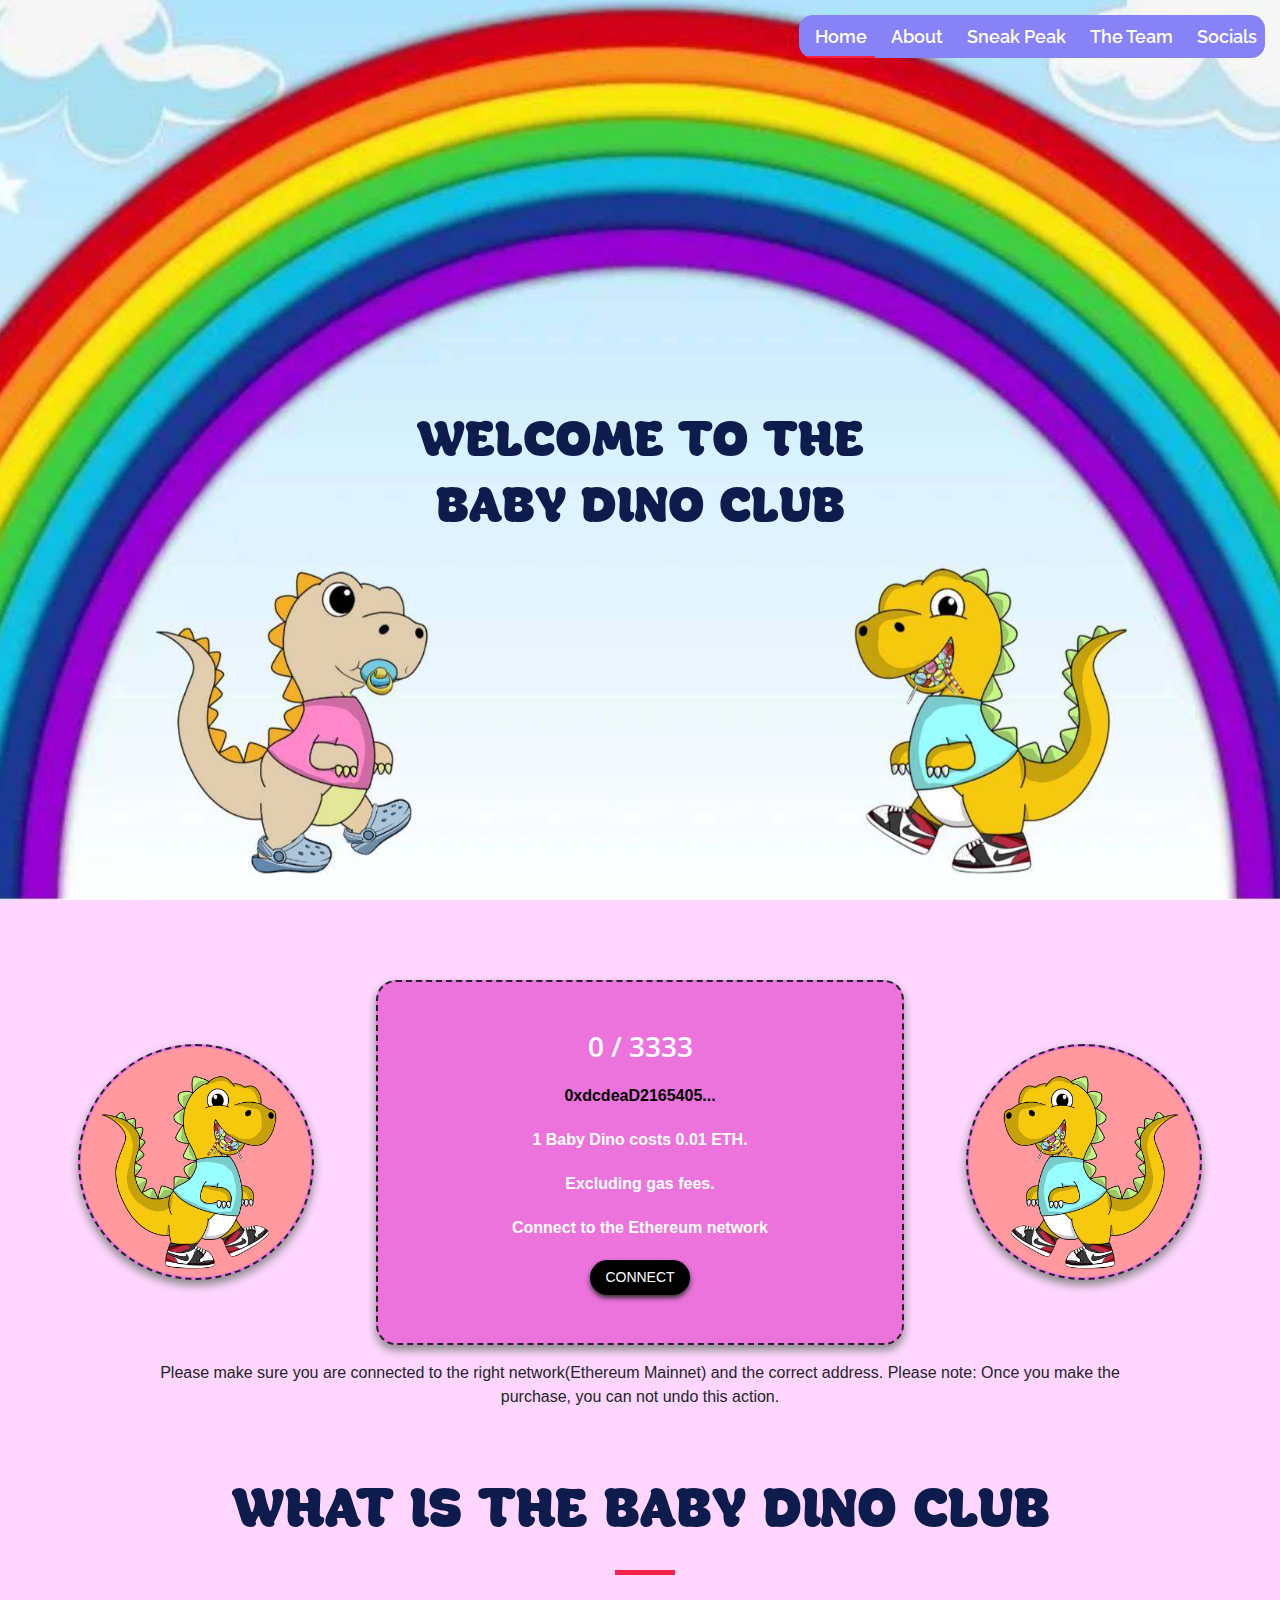
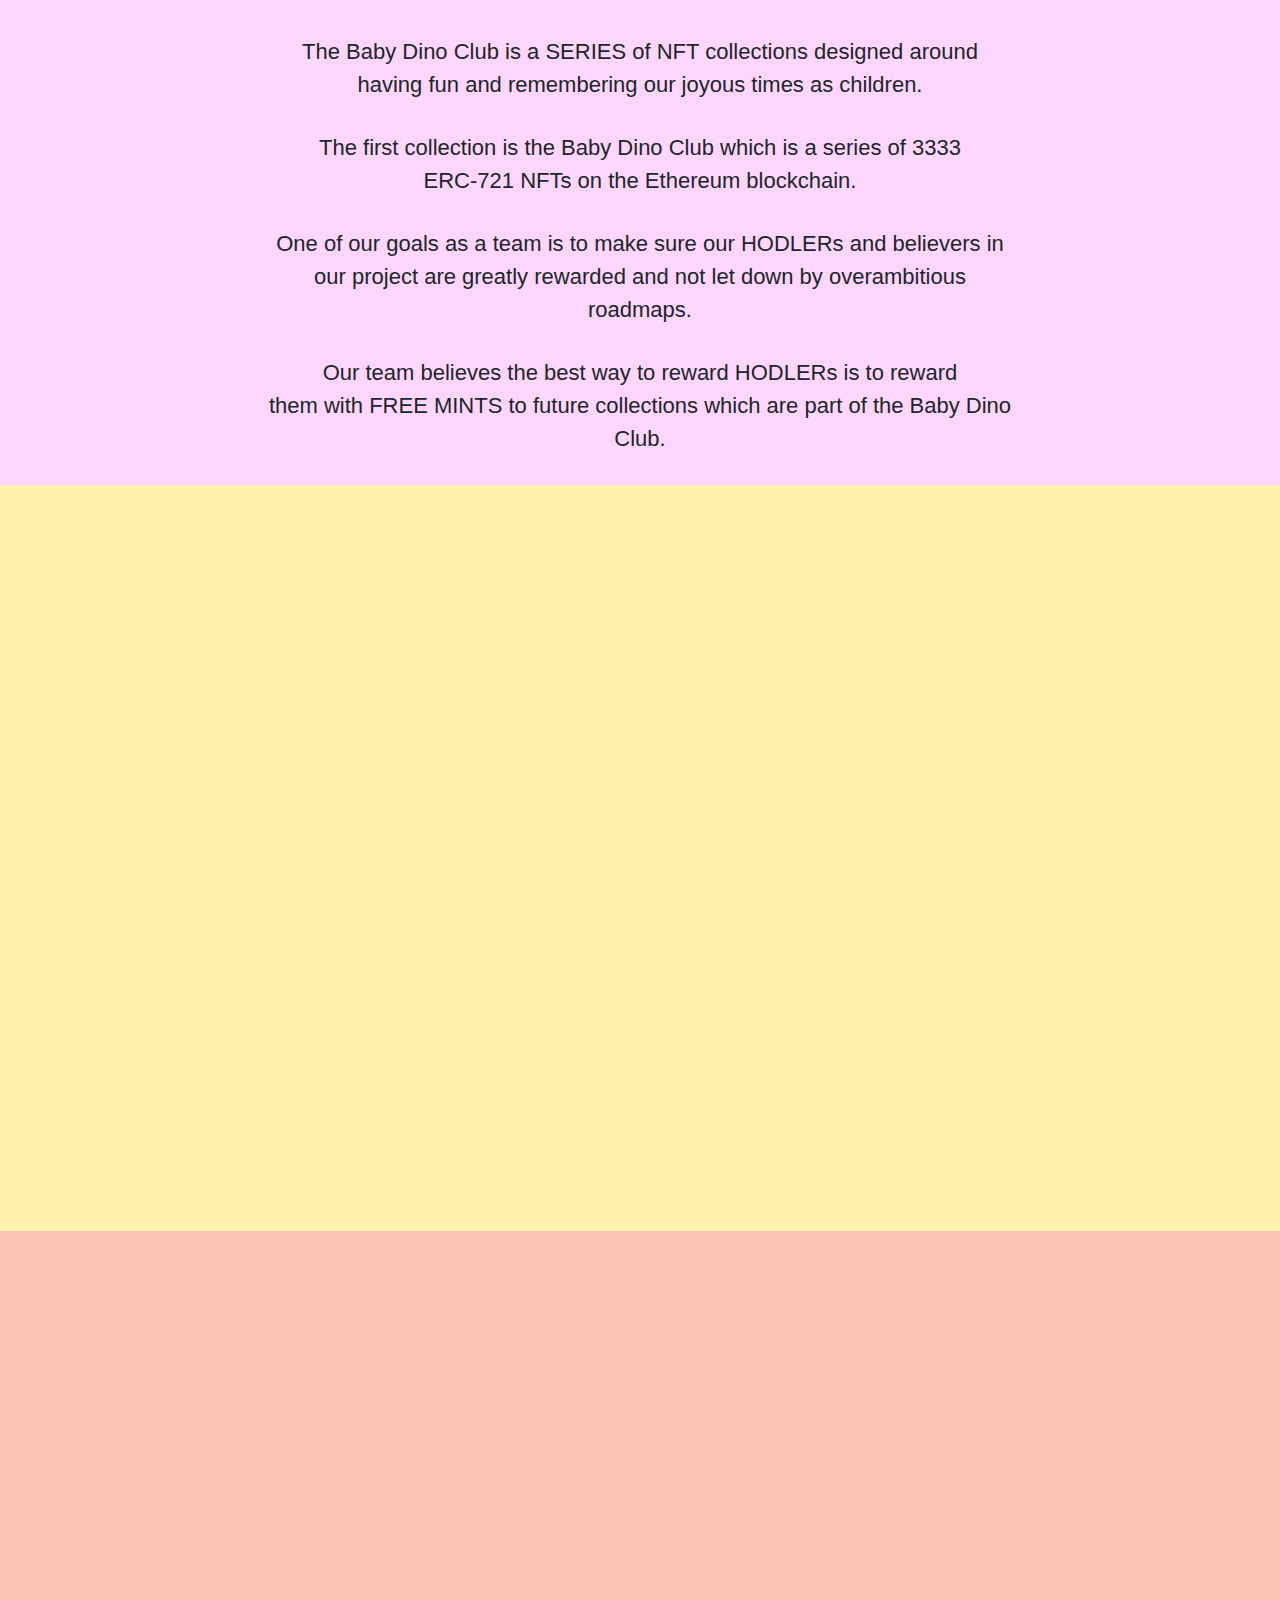
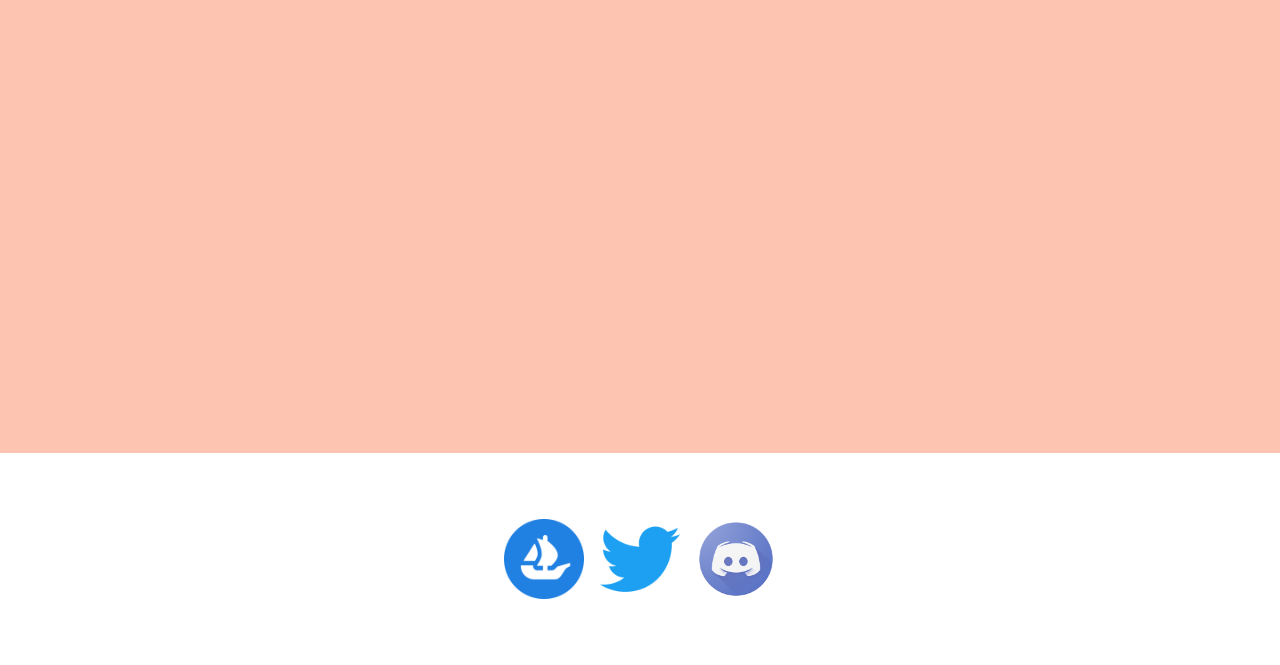
<file: index.html>
<!DOCTYPE html>
<html lang="en">

<head>
  <meta charset="utf-8">
  <title>Baby Dino Club NFT</title>
  <meta content="width=device-width, initial-scale=1.0" name="viewport">
  <meta content="Baby Dino club, nft, baby Dino, stealth, mint, free mint, baby animal club, baby animal playground" name="keywords">
  <meta content="Baby Dino Club is a collection of 3333 unique NFTs on the Ethereum blockchain and part of the baby animal club. Each dino serves as a mint pass for all future collections of the baby animal series." name="description">

  <!-- Favicons -->
  <!-- <link href="img/favicon.png" rel="icon">
  <link href="img/apple-touch-icon.png" rel="apple-touch-icon"> -->

  <!-- Google Fonts -->
  <link href="https://fonts.googleapis.com/css?family=Open+Sans:300,300i,400,400i,700,700i|Raleway:300,400,500,700,800" rel="stylesheet">

  <!-- Bootstrap CSS File -->
  <link href="lib/bootstrap/css/bootstrap.min.css" rel="stylesheet">

  <!-- Libraries CSS Files -->
  <link href="lib/font-awesome/css/font-awesome.min.css" rel="stylesheet">
  <link href="lib/animate/animate.min.css" rel="stylesheet">
  <!-- <link href="lib/venobox/venobox.css" rel="stylesheet"> -->
  <!-- <link href="lib/owlcarousel/assets/owl.carousel.min.css" rel="stylesheet"> -->

  <!-- Main Stylesheet File -->
  <link href="css/style.css" rel="stylesheet">


</head>

<body>

  <!--==========================
    Header
  ============================-->
  <header id="header">
    <div class="container">

      

      <nav id="nav-menu-container">
        <ul class="nav-menu">
          <li class="menu-active"><a href="#intro">Home</a></li>
         <li><a href="#what">About</a></li>
          <li><a href="#friends">Sneak Peak</a></li>
          <li><a href="#team">The Team</a></li>
          <li><a href="#footer">Socials</a></li>
        </ul>
      </nav><!-- #nav-menu-container -->
    </div>
  </header><!-- #header -->

  <!--==========================
    Intro Section
  ============================-->
  <section id="intro">
  	<!-- <img src="img/banner.jpg" class="img-fluid"> -->
    <div class="intro-container">
      <h1 class="mb-4 pb-0 s55">WELCOME TO THE <br> BABY DINO CLUB</h1>
      <!-- <a href="https://babydino.club/" class="about-btn .d-none">Mint Now</a> -->
    </div>
  </section>

  <main id="main">

    <!--==========================
      Mint Section
    ============================-->
    <section id="mint" class="">
      <div class="container">
        <div class="row">
            <div class="col-lg-3 col-md-3 friend-container">
              <img src="img/gif animation.gif" alt="Speaker 1" class="img-fluid mint-friend1">
            </div>
            <div class="col-lg-6 col-md-6 mint-container">
              <div class="speaker mint-main">
                <h3 class="n30"><span id='ts_'>0</span> / 3333</h3>
                <p class="p12 black">0xdcdeaD2165405...</p>
                <p class="p14">1 Baby Dino costs <span id='bdc_price'>0.01</span> ETH.</p>
                <p class="p12">Excluding gas fees.</p>
                
                <div class="connect-wallet">
                  <p class="p12">Connect to the Ethereum network</p>                
                  <button class="btn btn-black" onclick='window.connectWallert()'>CONNECT</button>
                </div>
                
                <div class="mint-process hidden">
                  <p class="p12">Click buy to mint your NFT.</p> 
                  <div style="margin-bottom: 12px;">
                    <button class='btn btn-black-circle' onclick="decrease()">-</button>
                    <span class='mint-num' id='buyAmount'>1</span>
                    <button class='btn btn-black-circle' onclick="increase()">+</button>
                  </div>
                  <div>
                    <button class="btn btn-black" onclick="buy()">BUY</button>
                  </div>
                </div>
              </div>
            </div>
            <div class="col-lg-3 col-md-3 friend-container">
              <img src="img/gif animation.gif" alt="Speaker 1" class="img-fluid mint-friend2">
            </div>          
        </div>
        <div class="row">
          <div class="speaker note-container">
          
          Please make sure you are connected to the right network(Ethereum Mainnet) and the correct address. Please note: Once you make the purchase, you can not undo this action.

        </div>
      </div>

    </section>

    <!--==========================
      Speakers Section
    ============================-->
    <section id="what" class="">
      <div class="container">
        <div class="section-header">
          <h2 class="ssixty">WHAT IS THE BABY DINO CLUB</h2>
        </div>

        <div class="row">
          <div class="col-lg-12 col-md-12">
            <div class="speaker">
              <p class="s22">The Baby Dino Club is a SERIES of NFT collections designed around<br/> having fun and remembering our joyous times as children.</p>
              <p class="s22">The first collection is the Baby Dino Club which is a series of 3333 <br/>ERC-721 NFTs on the Ethereum blockchain.</p>
              <p class="s22">One of our goals as a team is to make sure our HODLERs and believers in<br/> our project are greatly rewarded and not let down by overambitious<br/> roadmaps.</p>
            <p class="s22">Our team believes the best way to reward HODLERs is to reward <br/>them with FREE MINTS to future collections which are part of the Baby Dino <br/>Club.</p>
            </div>
          </div>
          
        </div>
      </div>

    </section>

    <!--==========================
      Schedule Section
    ============================-->
    <section id="friends" class="section-with-bg">
      <div class="container wow fadeInUp">
        <div class="section-header">
          <h2 class="ssixty">Check out some of our friends</h2>
        </div>
        <div class="row">
          <div class="col-lg-4 col-md-6">
           <div class="speaker">
              <h3 class="s40">The Baby Dino Club</h3>
              <img src="img/friend1.png" alt="Speaker 1" class="img-fluid">
              
            </div>
          </div>
          <div class="col-lg-4 col-md-6">
           <div class="speaker">
            <h3 class="s40">The Baby Bear Club</h3>
              <img src="img/friend2.png" alt="Speaker 1" class="img-fluid">
              
            </div>
          </div>
          <div class="col-lg-4 col-md-6">
           <div class="speaker">
            <h3 class="s40">The Baby ??? Club</h3>
              <img src="img/friend3.png" alt="Speaker 1" class="img-fluid">
              
            </div>
          </div>
          
        </div>

      </div>

    </section>

    <!--==========================
      Venue Section
    ============================-->
    <section id="team" class="">

        <div class="container wow fadeInUp">
        <div class="section-header">
          <h2 class="ssixty">Meet The Team</h2>
        </div>
        <div class="row">
          <div class="col-lg-4 col-md-6">
           <div class="speaker">
              <img src="img/ethan.png" alt="Speaker 1" class="img-fluid">
              <div class="details">
                <h3 class="s44">Ethan</h3>
                <p class="s27">Club Owner</p>
                
              </div>
            </div>
          </div>
          <div class="col-lg-4 col-md-6">
           <div class="speaker">
              <img src="img/garry.png" alt="Speaker 1" class="img-fluid">
              <div class="details">
                <h3 class="s44">Jerry</h3>
                <p class="s27">Club Developer</p>
                
              </div>
            </div>
          </div>
          <div class="col-lg-4 col-md-6">
           <div class="speaker">
              <img src="img/tez.png" alt="Speaker 1" class="img-fluid">
              <div class="details">
                <h3 class="s44">Tez</h3>
                <p class="s27">Club Artist</p>
                
              </div>
            </div>
          </div>
          
        </div>

      </div>

    </section>

   


  </main>


  <!--==========================
    Footer
  ============================-->
  <footer id="footer">
      <div class="container">
        <div class="row">
          <div class="col-lg-4 col-md-6"></div>
          <div class="col-lg-4 col-md-6">
             <a href="https://opensea.io/collection/babydinoclub" ><img src="img/opensea.png" alt="Speaker 1" class="resImage"></a>
              <a href="https://twitter.com/babyanimalnft" ><img src="img/twitter.png" alt="Speaker 1" class="resImage"></a>
               <a href="https://discord.com/invite/aga9rkm7BB" ><img src="img/discord.png" alt="Speaker 1" class="resImage"></a>
             </div>
          <div class="col-lg-4 col-md-6"></div>
        </div>
      </div>
  </footer><!-- #footer -->

  <a href="#" class="back-to-top"><i class="fa fa-angle-up"></i></a>

  <!-- JavaScript Libraries -->
  <script src="lib/jquery/jquery.min.js"></script>
  <script src="lib/jquery/jquery-migrate.min.js"></script>
  <script src="lib/bootstrap/js/bootstrap.bundle.min.js"></script>
  <script src="lib/easing/easing.min.js"></script>
  <!-- <script src="lib/superfish/hoverIntent.js"></script> -->
  <script src="lib/superfish/superfish.min.js"></script>
  <script src="lib/wow/wow.min.js"></script>
  <script src="lib/venobox/venobox.min.js"></script>
  <script src="lib/web3.min.js"></script>
  <!-- <script src="lib/owlcarousel/owl.carousel.min.js"></script> -->

  <!-- Contact Form JavaScript File -->
  <!-- <script src="contactform/contactform.js"></script> -->

  <!-- Template Main Javascript File -->
  <script src="js/main.js"></script>
</body>

</html>
</file>
<file: lib/venobox/venobox.css>
/* ------ venobox.css --------*/
.vbox-overlay *, .vbox-overlay *:before, .vbox-overlay *:after{
    -webkit-backface-visibility: hidden;
    -webkit-box-sizing:border-box;
    -moz-box-sizing:border-box;
    box-sizing:border-box;
}
.vbox-overlay * { 
    -webkit-backface-visibility: visible;
    backface-visibility: visible;
}
.vbox-overlay{
    display: -webkit-flex;
    display: flex;
    -webkit-flex-direction: column;
    flex-direction: column;
    -webkit-justify-content: center;
    justify-content: center;
    -webkit-align-items: center;
    align-items: center;
    position: fixed;
    left: 0;
    top: 0;
    bottom: 0;
    right: 0;
    z-index: 1040;
    -webkit-transform:translateZ(1000px);
    transform: translateZ(1000px);
    transform-style: preserve-3d;
}

/* ----- navigation ----- */
.vbox-title{
    width: 100%;
    height: 40px;
    float: left;
    text-align: center;
    line-height: 28px;
    font-size: 12px;
    padding: 6px 40px;
    overflow: hidden;
    position: fixed;
    display: none;
    left: 0;
    z-index: 1050;
}
.vbox-close{
    cursor: pointer;
    position: fixed;
    top: 15px;
    right: 15px;
    width: 48px;
    height: 48px;
    display: block;
    background-position:10px center;
    overflow: hidden;
    font-size: 48px;
    line-height: 1;
    text-align: center;
    z-index: 1050;
}
.vbox-num{
    cursor: pointer;
    position: fixed;
    left: 0;
    height: 40px;
    display: block;
    overflow: hidden;
    line-height: 28px;
    font-size: 12px;
    padding: 6px 10px;
    display: none;
    z-index: 1050;
}
/* ----- navigation ARROWS ----- */
.vbox-next, .vbox-prev{
    position: fixed;
    top: 50%;
    margin-top: -15px;
    overflow: hidden;
    cursor: pointer;
    display: block;
    width: 45px;
    height: 45px;
    z-index: 1050;
}
.vbox-next span, .vbox-prev span{
    position: relative;
    width: 20px;
    height: 20px;
    border: 2px solid transparent;
    border-top-color: #B6B6B6;
    border-right-color: #B6B6B6;
    text-indent: -100px;
    position: absolute;
    top: 8px;
    display: block;
}
.vbox-prev{
    left: 15px;
}
.vbox-next{
    right: 30px;
}
.vbox-prev span{
    left: 10px;
    -ms-transform: rotate(-135deg);
    -webkit-transform: rotate(-135deg);
    transform: rotate(-135deg);
}
.vbox-next span{
    -ms-transform: rotate(45deg);
    -webkit-transform: rotate(45deg);
    transform: rotate(45deg);
    right: 10px;
}
/* ------- inline window ------ */
.vbox-inline{
    width: 420px;
    height: 315px;
    height: 70vh;
    padding: 10px;
    background: #fff;
    margin: 0 auto;
    overflow: auto;
    text-align: left;
}
/* ------- Video & iFrames window ------ */
.venoframe{
    max-width: 100%;
    width: 100%;
    border: none;
    width: 100%;
    height: 260px;
    height: 70vh;
}
.venoframe.vbvid{
    height: 260px;
}
@media (min-width: 768px) {
    .venoframe, .vbox-inline{
        width: 90%;
        height: 360px;
        height: 70vh;
    }
    .venoframe.vbvid{
        width: 640px;
        height: 360px;
    }
}
@media (min-width: 992px) {
    .venoframe, .vbox-inline{
        max-width: 1200px;
        width: 80%;
        height: 540px;
        height: 70vh;
    }
    .venoframe.vbvid{
        width: 960px;
        height: 540px;
    }
}
/* 
Please do NOT edit this part! 
or at least read this note: http://i.imgur.com/7C0ws9e.gif
*/
.vbox-open{
    overflow: hidden;
}
.vbox-container{
    position: absolute;
    left: 0;
    right: 0;
    top: 0;
    bottom: 0;
    overflow-x: hidden;
    overflow-y: auto;
    overflow-scrolling: touch;
    -webkit-overflow-scrolling: touch;
    z-index: 20;
    max-height: 100%;

}

.vbox-content{
    text-align: center;
    float: left;
    width: 100%;
    position: relative;
    overflow: hidden;
    padding: 20px 10px;
}
.vbox-container img{
    max-width: 100%;
    height: auto;
}
.figlio{
    max-width: 100%;
    text-align: initial;
    border: 8px solid rgba(255, 255, 255, 0.4);
}
img.figlio{
    -webkit-user-select: none;
-khtml-user-select: none;
-moz-user-select: none;
-o-user-select: none;
user-select: none;
}
.vbox-content.swipe-left{
    margin-left: -200px !important;
}
.vbox-content.swipe-right{
    margin-left: 200px !important;
}
.animated{
    webkit-transition: margin 300ms ease-out;
    transition: margin 300ms ease-out;
}
.animate-in{
    opacity: 1;
}
.animate-out{
    opacity: 0;
}
/* ---------- preloader ----------
 * SPINKIT 
 * http://tobiasahlin.com/spinkit/
-------------------------------- */
.sk-double-bounce,.sk-rotating-plane{width:40px;height:40px;margin:40px auto}.sk-rotating-plane{background-color:#333;-webkit-animation:sk-rotatePlane 1.2s infinite ease-in-out;animation:sk-rotatePlane 1.2s infinite ease-in-out}@-webkit-keyframes sk-rotatePlane{0%{-webkit-transform:perspective(120px) rotateX(0) rotateY(0);transform:perspective(120px) rotateX(0) rotateY(0)}50%{-webkit-transform:perspective(120px) rotateX(-180.1deg) rotateY(0);transform:perspective(120px) rotateX(-180.1deg) rotateY(0)}100%{-webkit-transform:perspective(120px) rotateX(-180deg) rotateY(-179.9deg);transform:perspective(120px) rotateX(-180deg) rotateY(-179.9deg)}}@keyframes sk-rotatePlane{0%{-webkit-transform:perspective(120px) rotateX(0) rotateY(0);transform:perspective(120px) rotateX(0) rotateY(0)}50%{-webkit-transform:perspective(120px) rotateX(-180.1deg) rotateY(0);transform:perspective(120px) rotateX(-180.1deg) rotateY(0)}100%{-webkit-transform:perspective(120px) rotateX(-180deg) rotateY(-179.9deg);transform:perspective(120px) rotateX(-180deg) rotateY(-179.9deg)}}.sk-double-bounce{position:relative}.sk-double-bounce .sk-child{width:100%;height:100%;border-radius:50%;background-color:#333;opacity:.6;position:absolute;top:0;left:0;-webkit-animation:sk-doubleBounce 2s infinite ease-in-out;animation:sk-doubleBounce 2s infinite ease-in-out}.sk-chasing-dots .sk-child,.sk-spinner-pulse,.sk-three-bounce .sk-child{background-color:#333;border-radius:100%}.sk-double-bounce .sk-double-bounce2{-webkit-animation-delay:-1s;animation-delay:-1s}@-webkit-keyframes sk-doubleBounce{0%,100%{-webkit-transform:scale(0);transform:scale(0)}50%{-webkit-transform:scale(1);transform:scale(1)}}@keyframes sk-doubleBounce{0%,100%{-webkit-transform:scale(0);transform:scale(0)}50%{-webkit-transform:scale(1);transform:scale(1)}}.sk-wave{margin:40px auto;width:50px;height:40px;text-align:center;font-size:10px}.sk-wave .sk-rect{background-color:#333;height:100%;width:6px;display:inline-block;-webkit-animation:sk-waveStretchDelay 1.2s infinite ease-in-out;animation:sk-waveStretchDelay 1.2s infinite ease-in-out}.sk-wave .sk-rect1{-webkit-animation-delay:-1.2s;animation-delay:-1.2s}.sk-wave .sk-rect2{-webkit-animation-delay:-1.1s;animation-delay:-1.1s}.sk-wave .sk-rect3{-webkit-animation-delay:-1s;animation-delay:-1s}.sk-wave .sk-rect4{-webkit-animation-delay:-.9s;animation-delay:-.9s}.sk-wave .sk-rect5{-webkit-animation-delay:-.8s;animation-delay:-.8s}@-webkit-keyframes sk-waveStretchDelay{0%,100%,40%{-webkit-transform:scaleY(.4);transform:scaleY(.4)}20%{-webkit-transform:scaleY(1);transform:scaleY(1)}}@keyframes sk-waveStretchDelay{0%,100%,40%{-webkit-transform:scaleY(.4);transform:scaleY(.4)}20%{-webkit-transform:scaleY(1);transform:scaleY(1)}}.sk-wandering-cubes{margin:40px auto;width:40px;height:40px;position:relative}.sk-wandering-cubes .sk-cube{background-color:#333;width:10px;height:10px;position:absolute;top:0;left:0;-webkit-animation:sk-wanderingCube 1.8s ease-in-out -1.8s infinite both;animation:sk-wanderingCube 1.8s ease-in-out -1.8s infinite both}.sk-chasing-dots,.sk-spinner-pulse{width:40px;height:40px;margin:40px auto}.sk-wandering-cubes .sk-cube2{-webkit-animation-delay:-.9s;animation-delay:-.9s}@-webkit-keyframes sk-wanderingCube{0%{-webkit-transform:rotate(0);transform:rotate(0)}25%{-webkit-transform:translateX(30px) rotate(-90deg) scale(.5);transform:translateX(30px) rotate(-90deg) scale(.5)}50%{-webkit-transform:translateX(30px) translateY(30px) rotate(-179deg);transform:translateX(30px) translateY(30px) rotate(-179deg)}50.1%{-webkit-transform:translateX(30px) translateY(30px) rotate(-180deg);transform:translateX(30px) translateY(30px) rotate(-180deg)}75%{-webkit-transform:translateX(0) translateY(30px) rotate(-270deg) scale(.5);transform:translateX(0) translateY(30px) rotate(-270deg) scale(.5)}100%{-webkit-transform:rotate(-360deg);transform:rotate(-360deg)}}@keyframes sk-wanderingCube{0%{-webkit-transform:rotate(0);transform:rotate(0)}25%{-webkit-transform:translateX(30px) rotate(-90deg) scale(.5);transform:translateX(30px) rotate(-90deg) scale(.5)}50%{-webkit-transform:translateX(30px) translateY(30px) rotate(-179deg);transform:translateX(30px) translateY(30px) rotate(-179deg)}50.1%{-webkit-transform:translateX(30px) translateY(30px) rotate(-180deg);transform:translateX(30px) translateY(30px) rotate(-180deg)}75%{-webkit-transform:translateX(0) translateY(30px) rotate(-270deg) scale(.5);transform:translateX(0) translateY(30px) rotate(-270deg) scale(.5)}100%{-webkit-transform:rotate(-360deg);transform:rotate(-360deg)}}.sk-spinner-pulse{-webkit-animation:sk-pulseScaleOut 1s infinite ease-in-out;animation:sk-pulseScaleOut 1s infinite ease-in-out}@-webkit-keyframes sk-pulseScaleOut{0%{-webkit-transform:scale(0);transform:scale(0)}100%{-webkit-transform:scale(1);transform:scale(1);opacity:0}}@keyframes sk-pulseScaleOut{0%{-webkit-transform:scale(0);transform:scale(0)}100%{-webkit-transform:scale(1);transform:scale(1);opacity:0}}.sk-chasing-dots{position:relative;text-align:center;-webkit-animation:sk-chasingDotsRotate 2s infinite linear;animation:sk-chasingDotsRotate 2s infinite linear}.sk-chasing-dots .sk-child{width:60%;height:60%;display:inline-block;position:absolute;top:0;-webkit-animation:sk-chasingDotsBounce 2s infinite ease-in-out;animation:sk-chasingDotsBounce 2s infinite ease-in-out}.sk-chasing-dots .sk-dot2{top:auto;bottom:0;-webkit-animation-delay:-1s;animation-delay:-1s}@-webkit-keyframes sk-chasingDotsRotate{100%{-webkit-transform:rotate(360deg);transform:rotate(360deg)}}@keyframes sk-chasingDotsRotate{100%{-webkit-transform:rotate(360deg);transform:rotate(360deg)}}@-webkit-keyframes sk-chasingDotsBounce{0%,100%{-webkit-transform:scale(0);transform:scale(0)}50%{-webkit-transform:scale(1);transform:scale(1)}}@keyframes sk-chasingDotsBounce{0%,100%{-webkit-transform:scale(0);transform:scale(0)}50%{-webkit-transform:scale(1);transform:scale(1)}}.sk-three-bounce{margin:40px auto;width:80px;text-align:center}.sk-three-bounce .sk-child{width:20px;height:20px;display:inline-block;-webkit-animation:sk-three-bounce 1.4s ease-in-out 0s infinite both;animation:sk-three-bounce 1.4s ease-in-out 0s infinite both}.sk-circle .sk-child:before,.sk-fading-circle .sk-circle:before{display:block;border-radius:100%;content:'';background-color:#333}.sk-three-bounce .sk-bounce1{-webkit-animation-delay:-.32s;animation-delay:-.32s}.sk-three-bounce .sk-bounce2{-webkit-animation-delay:-.16s;animation-delay:-.16s}@-webkit-keyframes sk-three-bounce{0%,100%,80%{-webkit-transform:scale(0);transform:scale(0)}40%{-webkit-transform:scale(1);transform:scale(1)}}@keyframes sk-three-bounce{0%,100%,80%{-webkit-transform:scale(0);transform:scale(0)}40%{-webkit-transform:scale(1);transform:scale(1)}}.sk-circle{margin:40px auto;width:40px;height:40px;position:relative}.sk-circle .sk-child{width:100%;height:100%;position:absolute;left:0;top:0}.sk-circle .sk-child:before{margin:0 auto;width:15%;height:15%;-webkit-animation:sk-circleBounceDelay 1.2s infinite ease-in-out both;animation:sk-circleBounceDelay 1.2s infinite ease-in-out both}.sk-circle .sk-circle2{-webkit-transform:rotate(30deg);-ms-transform:rotate(30deg);transform:rotate(30deg)}.sk-circle .sk-circle3{-webkit-transform:rotate(60deg);-ms-transform:rotate(60deg);transform:rotate(60deg)}.sk-circle .sk-circle4{-webkit-transform:rotate(90deg);-ms-transform:rotate(90deg);transform:rotate(90deg)}.sk-circle .sk-circle5{-webkit-transform:rotate(120deg);-ms-transform:rotate(120deg);transform:rotate(120deg)}.sk-circle .sk-circle6{-webkit-transform:rotate(150deg);-ms-transform:rotate(150deg);transform:rotate(150deg)}.sk-circle .sk-circle7{-webkit-transform:rotate(180deg);-ms-transform:rotate(180deg);transform:rotate(180deg)}.sk-circle .sk-circle8{-webkit-transform:rotate(210deg);-ms-transform:rotate(210deg);transform:rotate(210deg)}.sk-circle .sk-circle9{-webkit-transform:rotate(240deg);-ms-transform:rotate(240deg);transform:rotate(240deg)}.sk-circle .sk-circle10{-webkit-transform:rotate(270deg);-ms-transform:rotate(270deg);transform:rotate(270deg)}.sk-circle .sk-circle11{-webkit-transform:rotate(300deg);-ms-transform:rotate(300deg);transform:rotate(300deg)}.sk-circle .sk-circle12{-webkit-transform:rotate(330deg);-ms-transform:rotate(330deg);transform:rotate(330deg)}.sk-circle .sk-circle2:before{-webkit-animation-delay:-1.1s;animation-delay:-1.1s}.sk-circle .sk-circle3:before{-webkit-animation-delay:-1s;animation-delay:-1s}.sk-circle .sk-circle4:before{-webkit-animation-delay:-.9s;animation-delay:-.9s}.sk-circle .sk-circle5:before{-webkit-animation-delay:-.8s;animation-delay:-.8s}.sk-circle .sk-circle6:before{-webkit-animation-delay:-.7s;animation-delay:-.7s}.sk-circle .sk-circle7:before{-webkit-animation-delay:-.6s;animation-delay:-.6s}.sk-circle .sk-circle8:before{-webkit-animation-delay:-.5s;animation-delay:-.5s}.sk-circle .sk-circle9:before{-webkit-animation-delay:-.4s;animation-delay:-.4s}.sk-circle .sk-circle10:before{-webkit-animation-delay:-.3s;animation-delay:-.3s}.sk-circle .sk-circle11:before{-webkit-animation-delay:-.2s;animation-delay:-.2s}.sk-circle .sk-circle12:before{-webkit-animation-delay:-.1s;animation-delay:-.1s}@-webkit-keyframes sk-circleBounceDelay{0%,100%,80%{-webkit-transform:scale(0);transform:scale(0)}40%{-webkit-transform:scale(1);transform:scale(1)}}@keyframes sk-circleBounceDelay{0%,100%,80%{-webkit-transform:scale(0);transform:scale(0)}40%{-webkit-transform:scale(1);transform:scale(1)}}.sk-cube-grid{width:40px;height:40px;margin:40px auto}.sk-cube-grid .sk-cube{width:33.33%;height:33.33%;background-color:#333;float:left;-webkit-animation:sk-cubeGridScaleDelay 1.3s infinite ease-in-out;animation:sk-cubeGridScaleDelay 1.3s infinite ease-in-out}.sk-cube-grid .sk-cube1{-webkit-animation-delay:.2s;animation-delay:.2s}.sk-cube-grid .sk-cube2{-webkit-animation-delay:.3s;animation-delay:.3s}.sk-cube-grid .sk-cube3{-webkit-animation-delay:.4s;animation-delay:.4s}.sk-cube-grid .sk-cube4{-webkit-animation-delay:.1s;animation-delay:.1s}.sk-cube-grid .sk-cube5{-webkit-animation-delay:.2s;animation-delay:.2s}.sk-cube-grid .sk-cube6{-webkit-animation-delay:.3s;animation-delay:.3s}.sk-cube-grid .sk-cube7{-webkit-animation-delay:0ms;animation-delay:0ms}.sk-cube-grid .sk-cube8{-webkit-animation-delay:.1s;animation-delay:.1s}.sk-cube-grid .sk-cube9{-webkit-animation-delay:.2s;animation-delay:.2s}@-webkit-keyframes sk-cubeGridScaleDelay{0%,100%,70%{-webkit-transform:scale3D(1,1,1);transform:scale3D(1,1,1)}35%{-webkit-transform:scale3D(0,0,1);transform:scale3D(0,0,1)}}@keyframes sk-cubeGridScaleDelay{0%,100%,70%{-webkit-transform:scale3D(1,1,1);transform:scale3D(1,1,1)}35%{-webkit-transform:scale3D(0,0,1);transform:scale3D(0,0,1)}}.sk-fading-circle{margin:40px auto;width:40px;height:40px;position:relative}.sk-fading-circle .sk-circle{width:100%;height:100%;position:absolute;left:0;top:0}.sk-fading-circle .sk-circle:before{margin:0 auto;width:15%;height:15%;-webkit-animation:sk-circleFadeDelay 1.2s infinite ease-in-out both;animation:sk-circleFadeDelay 1.2s infinite ease-in-out both}.sk-fading-circle .sk-circle2{-webkit-transform:rotate(30deg);-ms-transform:rotate(30deg);transform:rotate(30deg)}.sk-fading-circle .sk-circle3{-webkit-transform:rotate(60deg);-ms-transform:rotate(60deg);transform:rotate(60deg)}.sk-fading-circle .sk-circle4{-webkit-transform:rotate(90deg);-ms-transform:rotate(90deg);transform:rotate(90deg)}.sk-fading-circle .sk-circle5{-webkit-transform:rotate(120deg);-ms-transform:rotate(120deg);transform:rotate(120deg)}.sk-fading-circle .sk-circle6{-webkit-transform:rotate(150deg);-ms-transform:rotate(150deg);transform:rotate(150deg)}.sk-fading-circle .sk-circle7{-webkit-transform:rotate(180deg);-ms-transform:rotate(180deg);transform:rotate(180deg)}.sk-fading-circle .sk-circle8{-webkit-transform:rotate(210deg);-ms-transform:rotate(210deg);transform:rotate(210deg)}.sk-fading-circle .sk-circle9{-webkit-transform:rotate(240deg);-ms-transform:rotate(240deg);transform:rotate(240deg)}.sk-fading-circle .sk-circle10{-webkit-transform:rotate(270deg);-ms-transform:rotate(270deg);transform:rotate(270deg)}.sk-fading-circle .sk-circle11{-webkit-transform:rotate(300deg);-ms-transform:rotate(300deg);transform:rotate(300deg)}.sk-fading-circle .sk-circle12{-webkit-transform:rotate(330deg);-ms-transform:rotate(330deg);transform:rotate(330deg)}.sk-fading-circle .sk-circle2:before{-webkit-animation-delay:-1.1s;animation-delay:-1.1s}.sk-fading-circle .sk-circle3:before{-webkit-animation-delay:-1s;animation-delay:-1s}.sk-fading-circle .sk-circle4:before{-webkit-animation-delay:-.9s;animation-delay:-.9s}.sk-fading-circle .sk-circle5:before{-webkit-animation-delay:-.8s;animation-delay:-.8s}.sk-fading-circle .sk-circle6:before{-webkit-animation-delay:-.7s;animation-delay:-.7s}.sk-fading-circle .sk-circle7:before{-webkit-animation-delay:-.6s;animation-delay:-.6s}.sk-fading-circle .sk-circle8:before{-webkit-animation-delay:-.5s;animation-delay:-.5s}.sk-fading-circle .sk-circle9:before{-webkit-animation-delay:-.4s;animation-delay:-.4s}.sk-fading-circle .sk-circle10:before{-webkit-animation-delay:-.3s;animation-delay:-.3s}.sk-fading-circle .sk-circle11:before{-webkit-animation-delay:-.2s;animation-delay:-.2s}.sk-fading-circle .sk-circle12:before{-webkit-animation-delay:-.1s;animation-delay:-.1s}@-webkit-keyframes sk-circleFadeDelay{0%,100%,39%{opacity:0}40%{opacity:1}}@keyframes sk-circleFadeDelay{0%,100%,39%{opacity:0}40%{opacity:1}}.sk-folding-cube{margin:40px auto;width:40px;height:40px;position:relative;-webkit-transform:rotateZ(45deg);transform:rotateZ(45deg)}.sk-folding-cube .sk-cube{float:left;width:50%;height:50%;position:relative;-webkit-transform:scale(1.1);-ms-transform:scale(1.1);transform:scale(1.1)}.sk-folding-cube .sk-cube:before{content:'';position:absolute;top:0;left:0;width:100%;height:100%;background-color:#333;-webkit-animation:sk-foldCubeAngle 2.4s infinite linear both;animation:sk-foldCubeAngle 2.4s infinite linear both;-webkit-transform-origin:100% 100%;-ms-transform-origin:100% 100%;transform-origin:100% 100%}.sk-folding-cube .sk-cube2{-webkit-transform:scale(1.1) rotateZ(90deg);transform:scale(1.1) rotateZ(90deg)}.sk-folding-cube .sk-cube3{-webkit-transform:scale(1.1) rotateZ(180deg);transform:scale(1.1) rotateZ(180deg)}.sk-folding-cube .sk-cube4{-webkit-transform:scale(1.1) rotateZ(270deg);transform:scale(1.1) rotateZ(270deg)}.sk-folding-cube .sk-cube2:before{-webkit-animation-delay:.3s;animation-delay:.3s}.sk-folding-cube .sk-cube3:before{-webkit-animation-delay:.6s;animation-delay:.6s}.sk-folding-cube .sk-cube4:before{-webkit-animation-delay:.9s;animation-delay:.9s}@-webkit-keyframes sk-foldCubeAngle{0%,10%{-webkit-transform:perspective(140px) rotateX(-180deg);transform:perspective(140px) rotateX(-180deg);opacity:0}25%,75%{-webkit-transform:perspective(140px) rotateX(0);transform:perspective(140px) rotateX(0);opacity:1}100%,90%{-webkit-transform:perspective(140px) rotateY(180deg);transform:perspective(140px) rotateY(180deg);opacity:0}}@keyframes sk-foldCubeAngle{0%,10%{-webkit-transform:perspective(140px) rotateX(-180deg);transform:perspective(140px) rotateX(-180deg);opacity:0}25%,75%{-webkit-transform:perspective(140px) rotateX(0);transform:perspective(140px) rotateX(0);opacity:1}100%,90%{-webkit-transform:perspective(140px) rotateY(180deg);transform:perspective(140px) rotateY(180deg);opacity:0}}
</file>
<file: css/style.css>
/*
  Theme Name: TheEvent
  Theme URL: https://bootstrapmade.com/theevent-conference-event-bootstrap-template/
  Author: BootstrapMade.com
  License: https://bootstrapmade.com/license/
*/

/*--------------------------------------------------------------
# General
--------------------------------------------------------------*/
@font-face {
    font-family: 'manju_trialblack';
    src: url('../fonts/manju-trial.black-webfont.woff2') format('woff2'),
         url('../fonts/manju-trial.black-webfont.woff') format('woff');
    font-weight: normal;
    font-style: normal;

}
body {
  background: #fff;
 /*font-family: 'manju_trialblack';*/
}

a {
  color: #f82249;
  transition: 0.5s;
}

a:hover,
a:active,
a:focus {
  color: #f8234a;
  outline: none;
  text-decoration: none;
}

p {
  padding: 0;
  margin: 0 0 30px 0;
}

h1,
h2,
h3,
h4,
h5,
h6 {
  font-family: "Raleway", sans-serif;
  font-weight: 400;
  margin: 0 0 20px 0;
  padding: 0;
  color: #0e1b4d;
}

.main-page {
  margin-top: 70px;
}

.wow {
  visibility: hidden;
}

/* Prelaoder */

#preloader {
  position: fixed;
  left: 0;
  top: 0;
  z-index: 999;
  width: 100%;
  height: 100%;
  overflow: visible;
  background: #fff url("../img/preloader.svg") no-repeat center center;
}

/* Back to top button */

.back-to-top {
  position: fixed;
  display: none;
  background: #f82249;
  color: #fff;
  width: 40px;
  height: 40px;
  text-align: center;
  border-radius: 50px;
  right: 15px;
  bottom: 15px;
  transition: background 0.5s ease-in-out;
}

.back-to-top i {
  font-size: 24px;
  padding-top: 6px;
}

.back-to-top:focus {
  background: #e0072f;
  color: #fff;
  outline: none;
}

.back-to-top:hover {
  background: #e0072f;
  color: #fff;
}

/* Sections Header
--------------------------------*/

.section-header {
  margin-bottom: 60px;
  position: relative;
  padding-bottom: 20px;
}

.section-header::before {
  content: '';
  position: absolute;
  display: block;
  width: 60px;
  height: 5px;
  background: #f82249;
  bottom: 0;
  left: calc(50% - 25px);
}

.section-header h2 {
  text-transform: uppercase;
  text-align: center;
  font-weight: 700;
  margin-bottom: 10px;
}

.section-header p {
  text-align: center;
  padding: 0;
  margin: 0;
  font-size: 18px;
  font-weight: 500;
  color: #9195a2;
}

.section-with-bg {
  background-color: #f6f7fd;
}

/*--------------------------------------------------------------
# Header
--------------------------------------------------------------*/

#header {
  height: 90px;
  padding: 15px 0;
  position: fixed;
  left: 0;
  top: 0;
  right: 0;
  transition: all 0.5s;
  z-index: 997;
}

#header.header-scrolled,
#header.header-fixed {
  /*background: rgba(6, 12, 34, 0.98);*/
  height: 70px;
  padding: 15px 0;
  transition: all 0.5s;
}

#header #logo h1 {
  font-size: 36px;
  margin: 0;
  padding: 6px 0;
  line-height: 1;
  font-family: "Raleway", sans-serif;
  font-weight: 700;
  letter-spacing: 3px;
  text-transform: uppercase;
}

#header #logo h1 span {
  color: #f82249;
}

#header #logo h1 a,
#header #logo h1 a:hover {
  color: #fff;
}

#header #logo img {
  padding: 0;
  margin: 0;
  max-height: 40px;
}

/*--------------------------------------------------------------
# Navigation Menu
--------------------------------------------------------------*/

/* Nav Menu Essentials */

.nav-menu,
.nav-menu * {
  margin: 0;
  padding: 0;
  list-style: none;
}

.nav-menu ul {
  position: absolute;
  display: none;
  top: 100%;
  left: 0;
  z-index: 99;
}

.nav-menu li {
  position: relative;
  white-space: nowrap;
}

.nav-menu > li {
  float: left;
}

.nav-menu li:hover > ul,
.nav-menu li.sfHover > ul {
  display: block;
}

.nav-menu ul ul {
  top: 0;
  left: 100%;
}

.nav-menu ul li {
  min-width: 180px;
}

/* Nav Menu Arrows */

.sf-arrows .sf-with-ul {
  padding-right: 30px;
}

.sf-arrows .sf-with-ul:after {
  content: "\f107";
  position: absolute;
  right: 15px;
  font-family: FontAwesome;
  font-style: normal;
  font-weight: normal;
}

.sf-arrows ul .sf-with-ul:after {
  content: "\f105";
}

/* Nav Meu Container */

#nav-menu-container {
  float: right;
  margin: 0;
  background: #8782f6;
    border-radius: 14px;
}

/* Nav Meu Styling */

.nav-menu a {
  padding: 8px;
  text-decoration: none;
  display: inline-block;
  color: #fff;
  font-family: "Raleway", sans-serif;
  font-weight: 600;
  font-size: 18px;
  outline: none;
}

.nav-menu .menu-active a,
.nav-menu a:hover {
  color: #fff;
}

.nav-menu > li {
  margin-left: 8px;
}

.nav-menu > li > a:before {
  content: "";
  position: absolute;
  width: 0;
  height: 2px;
  bottom: 0;
  left: 0;
  background-color: #f82249;
  visibility: hidden;
  transition: all 0.3s ease-in-out 0s;
}

.nav-menu a:hover:before,
.nav-menu li:hover > a:before,
.nav-menu .menu-active > a:before {
  visibility: visible;
  width: 100%;
}

.nav-menu li.buy-tickets a {
  color: #fff;
  background: #f82249;
  padding: 7px 22px;
  border-radius: 50px;
  border: 2px solid #f82249;
  transition: all ease-in-out 0.3s;
  font-weight: 500;
  margin-left: 8px;
  margin-top: 2px;
  line-height: 1;
  font-size: 13px;
}

.nav-menu li.buy-tickets a:hover {
  background: none;
}

.nav-menu li.buy-tickets:hover a:before,
.nav-menu li.buy-tickets.menu-active a:before {
  visibility: hidden;
}

.nav-menu ul {
  margin: 4px 0 0 0;
  padding: 10px;
  box-shadow: 0px 0px 30px rgba(127, 137, 161, 0.25);
  background: #fff;
  border-radius: 3px;
}

.nav-menu ul li {
  transition: 0.3s;
}

.nav-menu ul li a {
  padding: 10px;
  color: #060c22;
  transition: 0.3s;
  display: block;
  font-size: 13px;
  text-transform: none;
  border-radius: 3px;
}

.nav-menu ul li:hover > a {
  background: #f82249;
  color: #fff;
}

.nav-menu ul ul {
  margin: 0;
}

/* Mobile Nav Toggle */

#mobile-nav-toggle {
  position: fixed;
  right: 0;
  top: 0;
  z-index: 999;
  margin: 15px 15px 0 0;
  border: 0;
  background: none;
  font-size: 24px;
  display: none;
  transition: all 0.4s;
  outline: none;
  cursor: pointer;
}

#mobile-nav-toggle i {
  color: #fff;
}

/* Mobile Nav Styling */

#mobile-nav {
  position: fixed;
  top: 0;
  padding-top: 18px;
  bottom: 0;
  z-index: 998;
  background: rgba(6, 12, 34, 0.9);
  left: -260px;
  width: 260px;
  overflow-y: auto;
  transition: 0.4s;
}

#mobile-nav ul {
  padding: 0;
  margin: 0;
  list-style: none;
}

#mobile-nav ul li {
  position: relative;
}

#mobile-nav ul li a {
  color: #fff;
  font-size: 17px;
  overflow: hidden;
  padding: 10px 22px 10px 15px;
  position: relative;
  text-decoration: none;
  width: 100%;
  display: block;
  outline: none;
}

#mobile-nav ul li a:hover {
  color: #f82249;
}

#mobile-nav ul li li {
  padding-left: 30px;
}

#mobile-nav ul .menu-has-children i {
  position: absolute;
  right: 0;
  z-index: 99;
  padding: 15px;
  cursor: pointer;
  color: #fff;
}

#mobile-nav ul .menu-has-children i.fa-chevron-up {
  color: #f82249;
}

#mobile-nav ul .menu-item-active {
  color: #f82249;
}

#mobile-body-overly {
  width: 100%;
  height: 100%;
  z-index: 997;
  top: 0;
  left: 0;
  position: fixed;
  background: rgba(6, 12, 34, 0.8);
  display: none;
}

/* Mobile Nav body classes */

body.mobile-nav-active {
  overflow: hidden;
}

body.mobile-nav-active #mobile-nav {
  left: 0;
}

body.mobile-nav-active #mobile-nav-toggle {
  color: #fff;
}

/*--------------------------------------------------------------
# Intro Section
--------------------------------------------------------------*/

#intro {
  width: 100%;
  height: 100vh !important;
  background: url(../img/bannermain.jpg) top center;
  background-size: cover;
  overflow: hidden;
  position: relative;
}

/*#intro:before {
  content: "";
  background: rgba(6, 12, 34, 0.8);
  position: absolute;
  bottom: 0;
  top: 0;
  left: 0;
  right: 0;
}*/

#intro .intro-container {
  position: absolute;
  bottom: 0;
  left: 0;
  top: 70px;
  right: 0;
  display: -webkit-box;
  display: -ms-flexbox;
  display: flex;
  -webkit-box-pack: center;
  -ms-flex-pack: center;
  justify-content: center;
  -webkit-box-align: center;
  -ms-flex-align: center;
  align-items: center;
  -webkit-box-orient: vertical;
  -webkit-box-direction: normal;
  -ms-flex-direction: column;
  flex-direction: column;
  text-align: center;
  padding: 0 15px;
}

#intro h1 {
 
  font-weight: 600;
  text-transform: uppercase;
}

#intro h1 span {
  color: #f82249;
}

#intro p {
  color: #ebebeb;
  font-weight: 700;
  font-size: 20px;
}


#intro .about-btn {
  font-family: 'manju_trialblack';
  font-weight: 500;
  font-size: 47px;
  letter-spacing: 1px;
  display: inline-block;
  padding: 12px 32px;
  border-radius: 50px;
  transition: 0.5s;
  line-height: 1;
  margin: 10px;
  color: #fff;
  -webkit-animation-delay: 0.8s;
  animation-delay: 0.8s;
  border: 2px solid #000;
  background: #000;
}

#intro .about-btn:hover {
  background: #000;
  color: #fff;
}

@-webkit-keyframes pulsate-btn {
  0% {
    -webkit-transform: scale(0.6, 0.6);
    transform: scale(0.6, 0.6);
    opacity: 1;
  }

  100% {
    -webkit-transform: scale(1, 1);
    transform: scale(1, 1);
    opacity: 0;
  }
}

@keyframes pulsate-btn {
  0% {
    -webkit-transform: scale(0.6, 0.6);
    transform: scale(0.6, 0.6);
    opacity: 1;
  }

  100% {
    -webkit-transform: scale(1, 1);
    transform: scale(1, 1);
    opacity: 0;
  }
}

/*--------------------------------------------------------------
# About Section
--------------------------------------------------------------*/

#about {
  background: url("../img/about-bg.jpg");
  background-size: cover;
  overflow: hidden;
  position: relative;
  color: #fff;
  padding: 60px 0 40px 0;
}

#about:before {
  content: "";
  background: rgba(13, 20, 41, 0.8);
  position: absolute;
  bottom: 0;
  top: 0;
  left: 0;
  right: 0;
}

#about h2 {
  font-size: 36px;
  font-weight: bold;
  margin-bottom: 10px;
  color: #fff;
}

#about h3 {
  font-size: 18px;
  font-weight: bold;
  text-transform: uppercase;
  margin-bottom: 10px;
  color: #fff;
}

#about p {
  font-size: 14px;
  margin-bottom: 20px;
  color: #fff;
}

/*--------------------------------------------------------------
# Speakers Section
--------------------------------------------------------------*/

#speakers {
  padding: 60px 0 30px 0;
}

#speakers .speaker {
  position: relative;
  overflow: hidden;
  margin-bottom: 30px;
}

#speakers .speaker .details {
  background: rgba(6, 12, 34, 0.76);
  position: absolute;
  left: 0;
  bottom: -30px;
  right: 0;
  text-align: center;
  padding-top: 10px;
  transition: all 300ms cubic-bezier(0.645, 0.045, 0.355, 1);
}

#speakers .speaker .details h3 {
  color: #fff;
  font-size: 22px;
  font-weight: 600;
  margin-bottom: 5px;
}

#speakers .speaker .details p {
  color: #fff;
  font-size: 15px;
  margin-bottom: 10px;
  font-style: italic;
}

#speakers .speaker .details .social {
  height: 30px;
}

#speakers .speaker .details a {
  color: #fff;
}

#speakers .speaker .details a:hover {
  color: #f82249;
}

#speakers .speaker:hover .details {
  bottom: 0;
}

#speakers-details {
  padding: 60px 0;
}

#speakers-details .details h2 {
  color: #112363;
  font-size: 28px;
  font-weight: 700;
  margin-bottom: 10px;
}

#speakers-details .details .social {
  margin-bottom: 15px;
}

#speakers-details .details .social a {
  background: #e9edfb;
  color: #112363;
  line-height: 1;
  display: inline-block;
  text-align: center;
  border-radius: 50%;
  width: 36px;
  height: 36px;
  padding-top: 9px;
}

#speakers-details .details .social a:hover {
  background: #f82249;
  color: #fff;
}

#speakers-details .details .social a i {
  font-size: 18px;
}

#speakers-details .details p {
  color: #112363;
  font-size: 15px;
  margin-bottom: 10px;
}

/*--------------------------------------------------------------
# Schedule Section
--------------------------------------------------------------*/

#schedule {
  padding: 60px 0 60px 0;
}

#schedule .nav-tabs {
  text-align: center;
  margin: auto;
  display: block;
  border-bottom: 0;
  margin-bottom: 30px;
}

#schedule .nav-tabs li {
  display: inline-block;
  margin-bottom: 0;
}

#schedule .nav-tabs a {
  border: none;
  border-radius: 50px;
  font-weight: 600;
  background-color: #0e1b4d;
  color: #fff;
  padding: 10px 100px;
}

#schedule .nav-tabs a.active {
  background-color: #f82249;
  color: #fff;
}

#schedule .sub-heading {
  text-align: center;
  font-size: 18px;
  font-style: italic;
  margin: 0 auto 30px auto;
}

#schedule .tab-pane {
  transition: ease-in-out .2s;
}

#schedule .schedule-item {
  border-bottom: 1px solid #cad4f6;
  padding-top: 15px;
  padding-bottom: 15px;
  transition: background-color ease-in-out 0.3s;
}

#schedule .schedule-item:hover {
  background-color: #fff;
}

#schedule .schedule-item time {
  padding-bottom: 5px;
  display: inline-block;
}

#schedule .schedule-item .speaker {
  width: 60px;
  height: 60px;
  overflow: hidden;
  border-radius: 50%;
  float: left;
  margin: 0 10px 10px 0;
}

#schedule .schedule-item .speaker img {
  height: 100%;
  -webkit-transform: translateX(-50%);
  transform: translateX(-50%);
  margin-left: 50%;
  transition: all ease-in-out 0.3s;
}

#schedule .schedule-item h4 {
  font-size: 18px;
  font-weight: 600;
  margin-bottom: 5px;
}

#schedule .schedule-item h4 span {
  font-style: italic;
  color: #19328e;
  font-weight: normal;
  font-size: 16px;
}

#schedule .schedule-item p {
  font-style: italic;
  color: #152b79;
  margin-bottom: 0;
}

/*--------------------------------------------------------------
# Venue Section
--------------------------------------------------------------*/

#venue {
  padding: 60px 0;
}

#venue .container-fluid {
  margin-bottom: 3px;
}

#venue .venue-map iframe {
  width: 100%;
  height: 100%;
  min-height: 300px;
}

#venue .venue-info {
  background: url("../img/venue-info-bg.jpg") top center no-repeat;
  background-size: cover;
  position: relative;
  padding-top: 60px;
  padding-bottom: 60px;
}

#venue .venue-info:before {
  content: "";
  background: rgba(13, 20, 41, 0.8);
  position: absolute;
  bottom: 0;
  top: 0;
  left: 0;
  right: 0;
}

#venue .venue-info h3 {
  font-size: 36px;
  font-weight: 700;
  color: #fff;
}

#venue .venue-info p {
  color: #fff;
  margin-bottom: 0;
}

#venue .venue-gallery-container {
  padding-right: 12px;
}

#venue .venue-gallery {
  overflow: hidden;
  border-right: 3px solid #fff;
  border-bottom: 3px solid #fff;
}

#venue .venue-gallery img {
  transition: all ease-in-out 0.4s;
}

#venue .venue-gallery:hover img {
  -webkit-transform: scale(1.1);
  transform: scale(1.1);
}

/*--------------------------------------------------------------
# Hotels Section
--------------------------------------------------------------*/

#hotels {
  padding: 60px 0;
}

#hotels .hotel {
  border: 1px solid #e0e5fa;
  background: #fff;
  margin-bottom: 30px;
}

#hotels .hotel:hover .hotel-img img {
  -webkit-transform: scale(1.1);
  transform: scale(1.1);
}

#hotels .hotel-img {
  overflow: hidden;
  margin-bottom: 15px;
}

#hotels .hotel-img img {
  transition: 0.3s ease-in-out;
}

#hotels h3 {
  font-weight: 600;
  font-size: 20px;
  margin-bottom: 5px;
  padding: 0 20px;
}

#hotels a {
  color: #152b79;
}

#hotels a:hover {
  color: #f82249;
}

#hotels .stars {
  padding: 0 20px;
  margin-bottom: 5px;
}

#hotels .stars i {
  color: #ffc31d;
}

#hotels p {
  padding: 0 20px;
  margin-bottom: 20px;
  color: #060c22;
  font-style: italic;
  font-size: 15px;
}

/*--------------------------------------------------------------
# Gallery Section
--------------------------------------------------------------*/

#gallery {
  padding: 60px;
  overflow: hidden;
}

#gallery .owl-nav,
#gallery .owl-dots {
  margin-top: 25px;
  text-align: center;
}

#gallery .owl-item {
  border-left: 2px solid #fff;
  border-right: 2px solid #fff;
}

#gallery .owl-dot {
  display: inline-block;
  margin: 0 5px;
  width: 12px;
  height: 12px;
  border-radius: 50%;
  background-color: #ddd;
}

#gallery .owl-dot.active {
  background-color: #f82249;
}

#gallery .gallery-carousel .owl-stage-outer {
  overflow: visible;
}

#gallery .gallery-carousel .center {
  border: 6px solid #f82249;
  margin: -10px;
  box-sizing: content-box;
  padding: 4px;
  background: #fff;
  z-index: 1;
}

/*--------------------------------------------------------------
# Sponsors Section
--------------------------------------------------------------*/

#sponsors {
  padding: 60px 0;
}

#sponsors .sponsors-wrap {
  border-top: 1px solid #e0e5fa;
  border-left: 1px solid #e0e5fa;
  margin-bottom: 30px;
}

#sponsors .sponsor-logo {
  padding: 30px;
  display: -webkit-box;
  display: -ms-flexbox;
  display: flex;
  -webkit-box-pack: center;
  -ms-flex-pack: center;
  justify-content: center;
  -webkit-box-align: center;
  -ms-flex-align: center;
  align-items: center;
  border-right: 1px solid #e0e5fa;
  border-bottom: 1px solid #e0e5fa;
  overflow: hidden;
  background: rgba(255, 255, 255, 0.5);
  height: 160px;
}

#sponsors .sponsor-logo:hover img {
  -webkit-transform: scale(1.2);
  transform: scale(1.2);
}

#sponsors img {
  transition: all 0.4s ease-in-out;
}

/*--------------------------------------------------------------
# F.A.Q Section
--------------------------------------------------------------*/

#faq {
  padding: 60px 0;
}

#faq #faq-list {
  padding: 0;
  list-style: none;
}

#faq #faq-list li {
  border-bottom: 1px solid #ddd;
}

#faq #faq-list a {
  padding: 18px 0;
  display: block;
  position: relative;
  font-family: "Raleway", sans-serif;
  font-size: 16px;
  line-height: 24px;
  font-weight: 600;
  padding-right: 20px;
}

#faq #faq-list i {
  font-size: 24px;
  position: absolute;
  right: 0;
  top: 16px;
}

#faq #faq-list p {
  margin-bottom: 20px;
}

#faq #faq-list a.collapse {
  color: #f82249;
}

#faq #faq-list a.collapsed {
  color: #000;
}

#faq #faq-list a.collapsed i::before {
  content: "\f055" !important;
}

/*--------------------------------------------------------------
# Subscribe Section
--------------------------------------------------------------*/

#subscribe {
  padding: 60px;
  background: url(../img/subscribe-bg.jpg) center center no-repeat;
  background-size: cover;
  overflow: hidden;
  position: relative;
}

#subscribe:before {
  content: "";
  background: rgba(6, 12, 34, 0.6);
  position: absolute;
  bottom: 0;
  top: 0;
  left: 0;
  right: 0;
}

#subscribe .section-header h2,
#subscribe p {
  color: #fff;
}

#subscribe input {
  background: #fff;
  color: #060c22;
  border: 0;
  outline: none;
  margin: 0;
  padding: 9px 20px;
  border-radius: 50px;
  font-size: 14px;
}

#subscribe button {
  border: 0;
  padding: 9px 25px;
  cursor: pointer;
  background: #f82249;
  color: #fff;
  transition: all 0.3s ease;
  outline: none;
  font-size: 14px;
  border-radius: 50px;
}

#subscribe button:hover {
  background: #e0072f;
}

/*--------------------------------------------------------------
# Buy Tickets Section
--------------------------------------------------------------*/

#buy-tickets {
  padding: 60px 0;
}

#buy-tickets .card {
  border: none;
  border-radius: 5px;
  transition: all  0.3s ease-in-out;
  box-shadow: 0 10px 25px 0 rgba(6, 12, 34, 0.1);
}

#buy-tickets .card:hover {
  box-shadow: 0 10px 35px 0 rgba(6, 12, 34, 0.2);
}

#buy-tickets .card hr {
  margin: 25px 0;
}

#buy-tickets .card .card-title {
  margin: 10px 0;
  font-size: 14px;
  letter-spacing: 1px;
  font-weight: bold;
}

#buy-tickets .card .card-price {
  font-size: 48px;
  margin: 0;
}

#buy-tickets .card ul li {
  margin-bottom: 20px;
}

#buy-tickets .card .text-muted {
  opacity: 0.7;
}

#buy-tickets .card .btn {
  font-size: 15px;
  border-radius: 50px;
  padding: 10px 40px;
  transition: all 0.2s;
  background-color: #f82249;
  border: 0;
  color: #fff;
}

#buy-tickets .card .btn:hover {
  background-color: #e0072f;
}

#buy-tickets #buy-ticket-modal input,
#buy-tickets #buy-ticket-modal select {
  border-radius: 0;
}

#buy-tickets #buy-ticket-modal .btn {
  font-size: 15px;
  border-radius: 50px;
  padding: 10px 40px;
  transition: all 0.2s;
  background-color: #f82249;
  border: 0;
  color: #fff;
}

#buy-tickets #buy-ticket-modal .btn:hover {
  background-color: #e0072f;
}

/*--------------------------------------------------------------
# Contact Section
--------------------------------------------------------------*/

#contact {
  padding: 60px 0;
}

#contact .contact-info {
  margin-bottom: 20px;
  text-align: center;
}

#contact .contact-info i {
  font-size: 48px;
  display: inline-block;
  margin-bottom: 10px;
  color: #f82249;
}

#contact .contact-info address,
#contact .contact-info p {
  margin-bottom: 0;
  color: #112363;
}

#contact .contact-info h3 {
  font-size: 18px;
  margin-bottom: 15px;
  font-weight: bold;
  text-transform: uppercase;
  color: #112363;
}

#contact .contact-info a {
  color: #4869df;
}

#contact .contact-info a:hover {
  color: #f82249;
}

#contact .contact-address,
#contact .contact-phone,
#contact .contact-email {
  margin-bottom: 20px;
}

#contact .form #sendmessage {
  color: #f82249;
  border: 1px solid #f82249;
  display: none;
  text-align: center;
  padding: 15px;
  font-weight: 600;
  margin-bottom: 15px;
}

#contact .form #errormessage {
  color: red;
  display: none;
  border: 1px solid red;
  text-align: center;
  padding: 15px;
  font-weight: 600;
  margin-bottom: 15px;
}

#contact .form #sendmessage.show,
#contact .form #errormessage.show,
#contact .form .show {
  display: block;
}

#contact .form .validation {
  color: red;
  display: none;
  margin: 0 0 20px;
  font-weight: 400;
  font-size: 13px;
}

#contact .form input,
#contact .form textarea {
  padding: 10px 14px;
  border-radius: 0;
  box-shadow: none;
  font-size: 15px;
}

#contact .form button[type="submit"] {
  background: #f82249;
  border: 0;
  padding: 10px 40px;
  color: #fff;
  transition: 0.4s;
  border-radius: 50px;
  cursor: pointer;
}

#contact .form button[type="submit"]:hover {
  background: #e0072f;
}

/*--------------------------------------------------------------
# Footer
--------------------------------------------------------------*/

#footer {
  background: #fff;
  padding: 60px 0px;
  color: #eee;
  text-align: center;;
}

#footer .footer-top {
  background: #fff;
  padding: 60px 0 30px 0;
}

#footer .footer-top .footer-info {
  margin-bottom: 30px;
}

#footer .footer-top .footer-info h3 {
  font-size: 26px;
  margin: 0 0 20px 0;
  padding: 2px 0 2px 0;
  line-height: 1;
  font-family: "Raleway", sans-serif;
  font-weight: 700;
  color: #fff;
}

#footer .footer-top .footer-info img {
  height: 40px;
  margin-bottom: 10px;
}

#footer .footer-top .footer-info p {
  font-size: 14px;
  line-height: 24px;
  margin-bottom: 0;
  font-family: "Raleway", sans-serif;
  color: #fff;
}

#footer .footer-top .social-links a {
  font-size: 18px;
  display: inline-block;
  background: #222636;
  color: #eee;
  line-height: 1;
  padding: 8px 0;
  margin-right: 4px;
  border-radius: 50%;
  text-align: center;
  width: 36px;
  height: 36px;
  transition: 0.3s;
}

#footer .footer-top .social-links a:hover {
  background: #f82249;
  color: #fff;
}

#footer .footer-top h4 {
  font-size: 14px;
  font-weight: bold;
  color: #fff;
  text-transform: uppercase;
  position: relative;
  padding-bottom: 12px;
  border-bottom: 2px solid #f82249;
}

#footer .footer-top .footer-links {
  margin-bottom: 30px;
}

#footer .footer-top .footer-links ul {
  list-style: none;
  padding: 0;
  margin: 0;
}

#footer .footer-top .footer-links ul i {
  padding-right: 5px;
  color: #f82249;
  font-size: 18px;
}

#footer .footer-top .footer-links ul li {
  border-bottom: 1px solid #262c44;
  padding: 10px 0;
}

#footer .footer-top .footer-links ul li:first-child {
  padding-top: 0;
}

#footer .footer-top .footer-links ul a {
  color: #eee;
}

#footer .footer-top .footer-links ul a:hover {
  color: #f82249;
}

#footer .footer-top .footer-contact {
  margin-bottom: 30px;
}

#footer .footer-top .footer-contact p {
  line-height: 26px;
}

#footer .footer-top .footer-newsletter {
  margin-bottom: 30px;
}

#footer .footer-top .footer-newsletter input[type="email"] {
  border: 0;
  padding: 6px 8px;
  width: 65%;
}

#footer .footer-top .footer-newsletter input[type="submit"] {
  background: #f82249;
  border: 0;
  width: 35%;
  padding: 6px 0;
  text-align: center;
  color: #fff;
  transition: 0.3s;
  cursor: pointer;
}

#footer .footer-top .footer-newsletter input[type="submit"]:hover {
  background: #e0072f;
}

#footer .copyright {
  text-align: center;
  padding-top: 30px;
}

#footer .credits {
  text-align: center;
  font-size: 13px;
  color: #ddd;
}

/*--------------------------------------------------------------
# Responsive Media Queries
--------------------------------------------------------------*/

@media (min-width: 767px) {
  #subscribe input {
    min-width: 400px;
  }

}

@media (min-width: 768px) {
  #contact .contact-address,
  #contact .contact-phone,
  #contact .contact-email {
    padding: 20px 0;
  }

  #contact .contact-phone {
    border-left: 1px solid #ddd;
    border-right: 1px solid #ddd;
  }
}

@media (min-width: 991px) {
  #schedule .sub-heading {
    width: 75%;
  }
}

@media (min-width: 1024px) {
  /*#intro {
    background-attachment: fixed;
  }
*/
  
}

@media (max-width: 1199px) {
  #header .container {
    max-width: 100%;
  }

  .nav-menu a {
    padding: 8px 4px;
  }
}

@media (max-width: 991px) {
  #header {
    background: rgba(6, 12, 34, 0.98);
    height: 70px;
    padding: 15px 0;
    transition: all 0.5s;
  }

  #nav-menu-container {
    display: none;
  }

  #mobile-nav-toggle {
    display: inline;
  }

  #intro .intro-container {
    top: 70px;
  }

  #intro h1 {
    font-size: 34px;
  }

  #intro p {
    font-size: 16px;
  }

  #schedule .nav-tabs a {
    padding: 8px 60px;
  }
}

@media (max-width: 768px) {
  .back-to-top {
    bottom: 15px;
  }

  #faq #faq-list a {
    font-size: 18px;
  }

  #faq #faq-list i {
    top: 13px;
  }
}

@media (max-width: 767px) {
  #schedule .nav-tabs a {
    padding: 8px 50px;
  }
}

@media (max-width: 574px) {
  #venue .venue-info h3 {
    font-size: 24px;
  }
/*   #intro {
    width: 100%;
    height: 220px !important;
    background: url(../img/banner.png) top center;
    background-repeat: repeat;
    background-size: auto;
    background-size: 100% auto;
    overflow: hidden;
    position: relative;
    background-repeat: no-repeat;
    top: 70px;
}*/


#intro {
  width: 100%;
  height: 100vh;
  background: url(../img/bannermain.jpg) top center;
  background-size: cover;
  overflow: hidden;
  position: relative;
} 
#intro .intro-container {
    top: 180px;
}

}

@media (max-width: 480px) {
  #schedule .nav-tabs a {
    padding: 8px 30px;
  }
}

@media (max-width: 460px) {
  #subscribe button {
    margin-top: 10px;
  }
}
#what {
    background: #ffd6ff;
    /*padding: 3rem 0px;*/
}
#friends
{
  background: #fef2ae;
  padding: 60px 0px;
}
#team
{
  background: #fec4b2;
  padding: 60px 0px;
}
.ssixty{
  font-size: 60px;
  font-family: 'manju_trialblack';
}
.s55{
  font-size: 55px;
  font-family: 'manju_trialblack';
}
.s22{
  font-size: 22px;
}
p.s22 {
    text-align: center;
}
.s40{
  font-size: 40px;
  font-family: 'manju_trialblack';
}
.s44{
  font-size: 44px;
  font-family: 'manju_trialblack';
}
.s27{
  font-size: 27px;
  font-family: 'manju_trialblack';
}
.container{
  max-width: 1355px !important;
}
.speaker {
    text-align: center;
}
.resImage{
  width: 80px;
  height: 80px;
  margin: 6px;
}


#mint {
  background: #ffd6ff;
  padding-top: 4rem;
  padding-right: 3rem;
  padding-bottom: 4rem;
  padding-left: 3rem;
}

.friend-container {
  margin: auto;
  padding: 30px;
}

.mint-friend1, .mint-friend2 {
  border-width: 2px;
  border-style: dashed;
  border-radius: 50%;
  box-shadow: 0px 5px 10px #888888;
  padding: 1px;
  background: rgb(236, 115, 220);
}

.mint-friend2 {
  transform: rotateY(180deg);
}


.mint-container {
  padding: 1rem 2rem;
}

.mint-main {
  border-width: 2px;
  border-style: dashed;
  border-radius: 20px;
  box-shadow: 0px 5px 10px #888888;
  background: rgb(236, 115, 220); 
  padding: 3rem 3rem;
}

.n30 {
  font-weight: 600;
  font-family: "Open sans";
  color:  white;
}

.black {
  color: black !important;
  margin-bottom: 25px !important;
}

.p12 {
  font-weight: 700;
  font-size: 16px;
  color: white;
  margin-bottom: 20px !important;
  font-family: -apple-system,BlinkMacSystemFont,"Segoe UI",Roboto,"Helvetica Neue",Arial,sans-serif,"Apple Color Emoji","Segoe UI Emoji","Segoe UI Symbol"
}

.p14 {
  font-weight: 700;
  font-szie:  18px;
  color: white;
  margin-bottom: 20px !important;
  font-family: -apple-system,BlinkMacSystemFont,"Segoe UI",Roboto,"Helvetica Neue",Arial,sans-serif,"Apple Color Emoji","Segoe UI Emoji","Segoe UI Symbol"
}

.btn-black {
  background: black;
  border-radius: 50vh !important;
  color: white;
  font-size: 14px !important;
  font-weight: 600px;
  box-shadow: 0px 3px 5px #333333;
  width: 100px !important;
}

.btn-black-circle {
  background: black;
  border-radius: 50vh !important;
  color: white;
  font-size: 12px !important;
  font-weight: 600px;
  box-shadow: 0px 3px 5px #333333;
  /*width: 90px !important;*/
}

.mint-num {
  display: inline-block;width: 40px;color:white
}

.hidden {
  display: none;
}

.note-container {
  padding: 0rem 6rem;
  font-weight: 500;
  font-szie:  16px;
  font-family: -apple-system,BlinkMacSystemFont,"Segoe UI",Roboto,"Helvetica Neue",Arial,sans-serif,"Apple Color Emoji","Segoe UI Emoji","Segoe UI Symbol"
}
</file>
